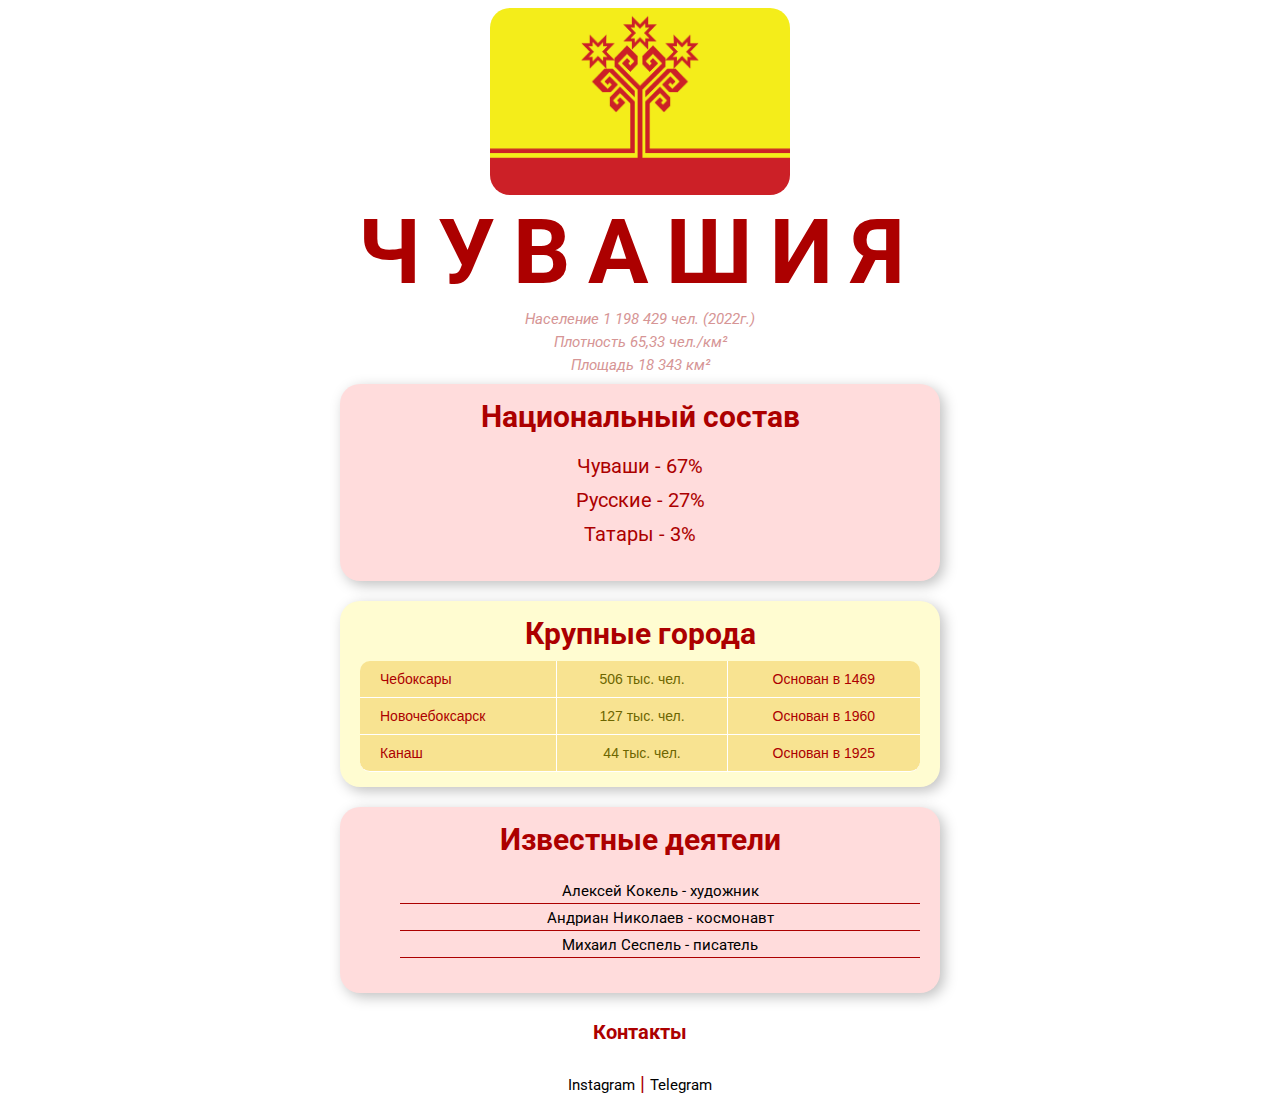
<file: index.html>
<!DOCTYPE html>
<html lang="en">
<head>
    <meta charset="UTF-8">
    <title>Чувашия</title>
    <link rel="stylesheet" href="st.css">
    
<!-- Global site tag (gtag.js) - Google Analytics -->
<script async src="https://www.googletagmanager.com/gtag/js?id=G-GDRD9Q1T7E"></script>
<script>
  window.dataLayer = window.dataLayer || [];
  function gtag(){dataLayer.push(arguments);}
  gtag('js', new Date());

  gtag('config', 'G-GDRD9Q1T7E');
</script>
    
</head>
<body>
    <div class="container">
    
        <img src=Flag.png id="avatar">

        <div class="rep"><h1>ЧУВАШИЯ</h1></div>

       <!-- <H1> История Чувашии</H1> -->

       <div class="info">
           <p>Население 1 198 429 чел. (2022г.)</p>
           <p>Плотность	65,33 чел./км²</p>
           <p>Площадь 18 343 км²</p>
       </div>
       
        <div class="card bg-red" >
        <h2>Национальный состав</h2>
        <ol class="list">
        <LI>Чуваши - 67% </LI>
        <li>Русские - 27%</li> 
        <li>Татары - 3%</li>
        </olc>
     </div> 
 
        

       <div class="card bg-yellow">
            <h2>Крупные города</h2>
        
            <table  class="table">
           

                    <tr>
                        <td>Чебоксары</td>
                        <td>506 тыс. чел.</td>
                        <td>Основан в 1469</td>
                    </tr>
                    <tr>
                        <td>Новочебоксарск</td>
                        <td>127 тыс. чел.</td>
                        <Td>Основан в 1960</Td>
                    </tr>
                    <tr>
                        <td>Канаш</td>
                        <td>44 тыс. чел.</td>
                        <td>Основан в 1925</td>
                    </tr>
               
            </table>
        </div>         

 <!-- Известные деятели -->

         <div class="card bg-red">
            <h2>Известные деятели</h2>
             <ul class="link-list">
             <li>
                 <a href=https://ru.wikipedia.org/wiki/%D0%9A%D0%BE%D0%BA%D0%B5%D0%BB%D1%8C,_%D0%90%D0%BB%D0%B5%D0%BA%D1%81%D0%B5%D0%B9_%D0%90%D1%84%D0%B0%D0%BD%D0%B0%D1%81%D1%8C%D0%B5%D0%B2%D0%B8%D1%87>Алексей Кокель - художник</a>
             </li>
             <li>
                 <a href="https://ru.wikipedia.org/wiki/%D0%9D%D0%B8%D0%BA%D0%BE%D0%BB%D0%B0%D0%B5%D0%B2,_%D0%90%D0%BD%D0%B4%D1%80%D0%B8%D1%8F%D0%BD_%D0%93%D1%80%D0%B8%D0%B3%D0%BE%D1%80%D1%8C%D0%B5%D0%B2%D0%B8%D1%87">Андриан Николаев - космонавт</a>
             </li>
             <li>
                <a href="https://ru.wikipedia.org/wiki/%D0%A1%D0%B5%D1%81%D0%BF%D0%B5%D0%BB%D1%8C,_%D0%9C%D0%B8%D1%88%D1%88%D0%B8">Михаил Сеспель - писатель</a>
            </li>
         </ul>
         </div>

         <div class="social">
            <h4>Контакты</h4>
            <a href="https://instagram.com/hlebkov" target="_blank">Instagram</a>
            |
            <a href="https://t.me/promithei" target="_blank">Telegram</a>
       </div>

   
    <!-- <table>
        <tr>
          <th>Company</th>
          <th>Q1</th>
          <th>Q2</th>
          <th>Q3</th>
          <th>Q4</th>
          </tr>
         <tr>
          <td>Microsoft</td>
          <td>20.3</td>
          <td>30.5</td>
          <td>23.5</td>
          <td>40.3</td>
         </tr>
        <tr>
          <td>Google</td>
          <td>50.2</td>
          <td>40.63</td>
          <td>45.23</td>
          <td>39.3</td>
        </tr>
        <tr>
          <td>Apple</td>
          <td>25.4</td>
          <td>30.2</td>
          <td>33.3</td>
          <td>36.7</td>
        </tr>
        <tr>
          <td>IBM</td>
          <td>20.4</td>
          <td>15.6</td>
          <td>22.3</td>
          <td>29.3</td>
        </tr>
        </table> -->

    </div>
</body>
</html>
</file>
<file: st.css>
@import url('https://fonts.googleapis.com/css2?family=Roboto&display=swap');

body {
    /* background-color: aqua; */
    font-size: 20px;
    font-family: 'Roboto', sans-serif;
    text-align: center;
    color: rgb(172, 0, 0);
}

.rep {
    letter-spacing: 18px;
    /* color: brown; */
}

h1 {
    font-weight: bolder;
    font-size: 90px;
    margin: 0px;
}
.container {
    max-width: 600px;
    margin: auto;
 
}

#avatar {
width: 300px;
border-radius: 20px;
/* box-shadow: 5px 5px 10px 5px #000; */
}

.info {
 color: rgb(214, 149, 149);
 font-size: 15px;
 font-style: italic;
 margin-bottom: 10px;
 }

 .info p {
    margin: 5px;
 }

/* p {
margin: 5px;
} */

 a {
color: black;
text-decoration: none;
font-size: 15px;
}

a:hover {
    text-decoration: underline;
}

a:active {
    color: rgb(221, 206, 0);
}

a:visited {
    color: rgb(187, 137, 137);
}

.card {
    padding: 15px 20px;   
    margin-bottom: 20px;
    border-radius: 20px;
    box-shadow: 4px 4px 14px rgba(0, 0, 0, 0.25)
    
}

.card h2 {
    margin-bottom: 10px;
    margin-top: 0px;
}

.bg-red {
   background: rgb(255, 220, 220);
}

.bg-yellow {
   background: rgb(255, 252, 209);
}

.list {
padding: 0 20px ;
list-style: none;
}

.list li {
margin-bottom: 10px;
}

.table {
    width: 100%;
}

.table td {
    padding-bottom: 10px;
}

.table td:nth-child(2) {
    color: rgb(109, 102, 0);
}

.table td:nth-child(1), .table td:nth-child(3) {
    color: rgb(172, 0, 0);
}

.link-list li {
list-style: none;
padding-bottom: 2px;
border-bottom: 1px solid;
}
table {
    font-family: "Lucida Sans Unicode", "Lucida Grande", Sans-Serif;
    font-size: 14px;
    border-radius: 10px;
    border-spacing: 0;
    text-align: center;
    }
    th {
    background: #BCEBDD;
    color: white;
    text-shadow: 0 1px 1px #2D2020;
    padding: 10px 20px;
    }
    th, td {
    border-style: solid;
    border-width: 0 1px 1px 0;
    border-color: white;
    }
    th:first-child, td:first-child {
    text-align: left;
    }
    tr:first-child td:first-child {
    /* border-top-left-radius: 10px; */
    border-radius: 10px 0 0 0
    }
    tr:first-child td:last-child {
    /* border-top-right-radius: 10px; */
    border-radius: 0 10px 0 0
    
    }
    td {
    padding: 10px 20px;
    background: #F8E391;
    }
    tr:last-child td:first-child {
    border-radius: 0 0 0 10px;
    }
    tr:last-child td:last-child {
    border-radius: 0 0 10px 0;
    }
    tr td:last-child {
    border-right: none;
    }
</file>
